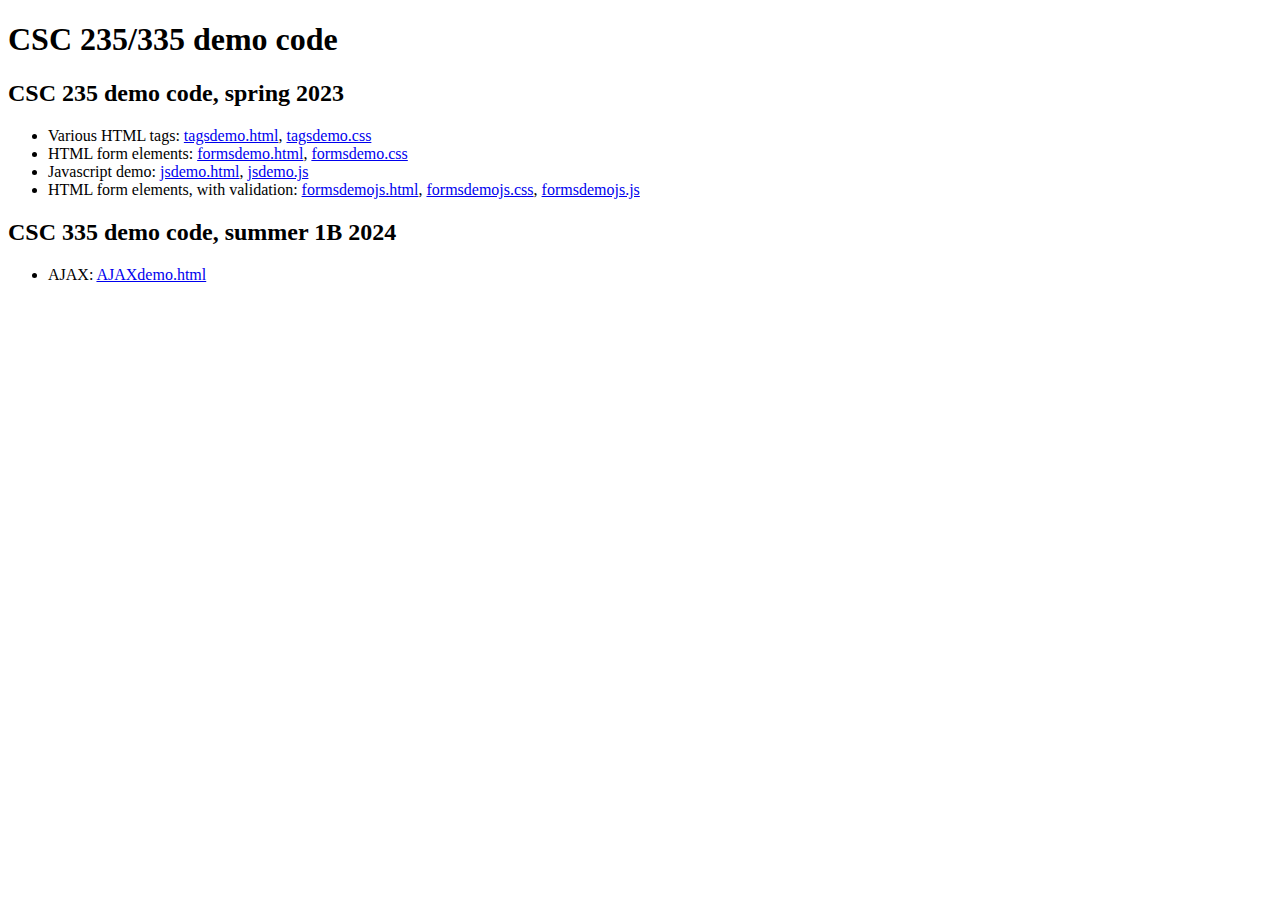
<file: index.html>
<!DOCTYPE html>
<html lang="en">
    <head>
        <meta charset="utf-8">
        <title>CSC 235/335 demo code</title>
    </head>
    <body>
        <h1>CSC 235/335 demo code</h1>
        <h2>CSC 235 demo code, spring 2023</h2>

        <ul>
            <li>Various HTML tags: <a href="tagsdemo.html">tagsdemo.html</a>, <a href="tagsdemo.css">tagsdemo.css</a></li>
            <li>HTML form elements: <a href="formsdemo.html">formsdemo.html</a>, <a href="formsdemo.css">formsdemo.css</a></li>
            <li>Javascript demo: <a href="jsdemo.html">jsdemo.html</a>, <a href="jsdemo.js">jsdemo.js</a></li>
            <li>HTML form elements, with validation: <a href="formsdemojs.html">formsdemojs.html</a>, <a href="formsdemojs.css">formsdemojs.css</a>, <a href="formsdemojs.js">formsdemojs.js</a></li>
        </ul>

        <h2>CSC 335 demo code, summer 1B 2024</h2>

        <ul>
            <li>AJAX: <a href="AJAXdemo.html">AJAXdemo.html</a></li>
        </ul>
    </body>
</html>
</file>
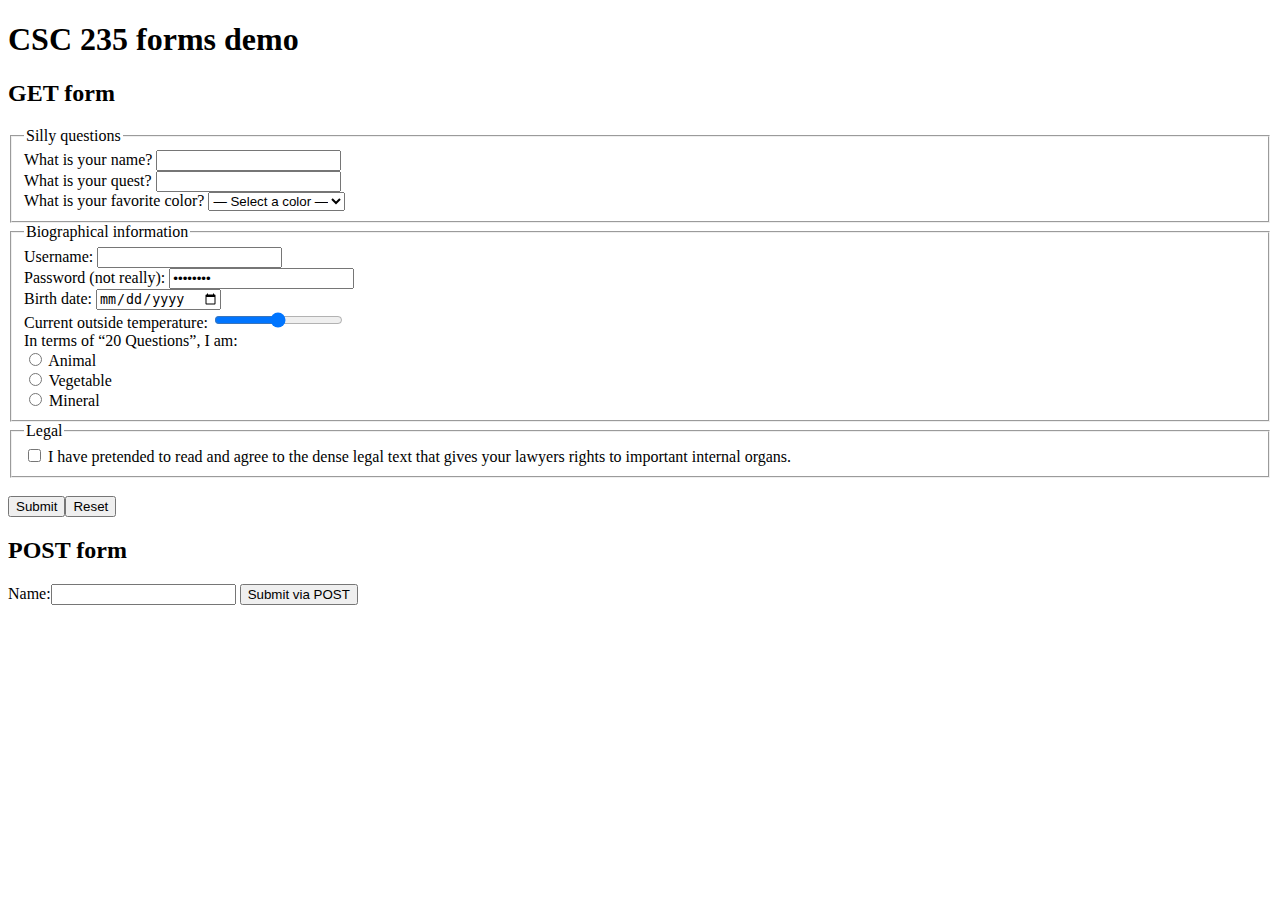
<file: forms-demo.html>
<!DOCTYPE html>
<html lang="en">
<head>
    <meta charset="utf-8" />
    <title>CSC 235 forms demo</title>
</head>
<body>
    <h1>CSC 235 forms demo</h1>
    <h2>GET form</h2>
    <form method="GET" action="https://moodle.converse.edu/CSC235/formecho.php"
            id="getform" name="getform">
        <fieldset>
            <legend>Silly questions</legend>
            <label for="getname">What is your name?</label>
                <input type="text" id="getname" name="name"/>
            <br /><label for="getquest">What is your quest?</label>
                <input type="text" id="getquest" name="quest"/>
            <br /><label for="getcolor">What is your favorite color?</label>
            <select id="getcolor" name="color">
                <option value=""> &mdash; Select a color &mdash; </option>
                <option>Red</option>
                <option>Blue</option>
                <option>Green</option>
                <option value="AAAAUUUGGGHHH!">I don't know!</option>
            </select>
        </fieldset>
        <fieldset>
            <legend>Biographical information</legend>
            <label for="getusername">Username:</label>
                <input type="text" id="getusername" name="username" /><br />
            <label for="getpassword">Password (not really):</label>
                <input type="password" id="getpassword" name="password" value="insecure" /><br />
            <label for="getbirthdate">Birth date:</label>
                <input type="date" id="getbirthdate" name="birthdate" /><br />
            <label for="gettemp">Current outside temperature:</label>
                <input type="range" min="0" max="110" id="gettemp" name="temperature" /><br />
            <label>In terms of &ldquo;20 Questions&rdquo;, I am:</label><br />
            <input type="radio" id="getanimal" name="classification" value="animal" />
                <label for="getanimal">Animal</label><br />
            <input type="radio" id="getvegetable" name="classification" value="vegetable"/>
                <label for="getvegetable">Vegetable</label><br />
            <input type="radio" id="getmineral" name="classification" value="mineral" />
                <label for="getmineral">Mineral</label><br />
            <input type="hidden" value="unseen data" id="gethidden" name="hidden" />
        </fieldset>
        <fieldset>
            <legend>Legal</legend>
            <input type="checkbox" id="getkidneys" name="go_ahead_take_my_kidneys" />
                <label for="getkidneys">I have pretended to read and agree to the dense legal text
                    that gives your lawyers rights to important internal organs.</label>
        </fieldset>
        <br /><input type="submit" /><input type="reset" />
    </form>
    <h2>POST form</h2>
    <form method="POST" action="https://moodle.converse.edu/CSC235/formecho.php"
            id="postform" name="postform">
        <label for="putname">Name:</label><input type="text" id="putname" />
        <input type="submit" value="Submit via POST"/>
    </form>
</body>
</html>
</file>
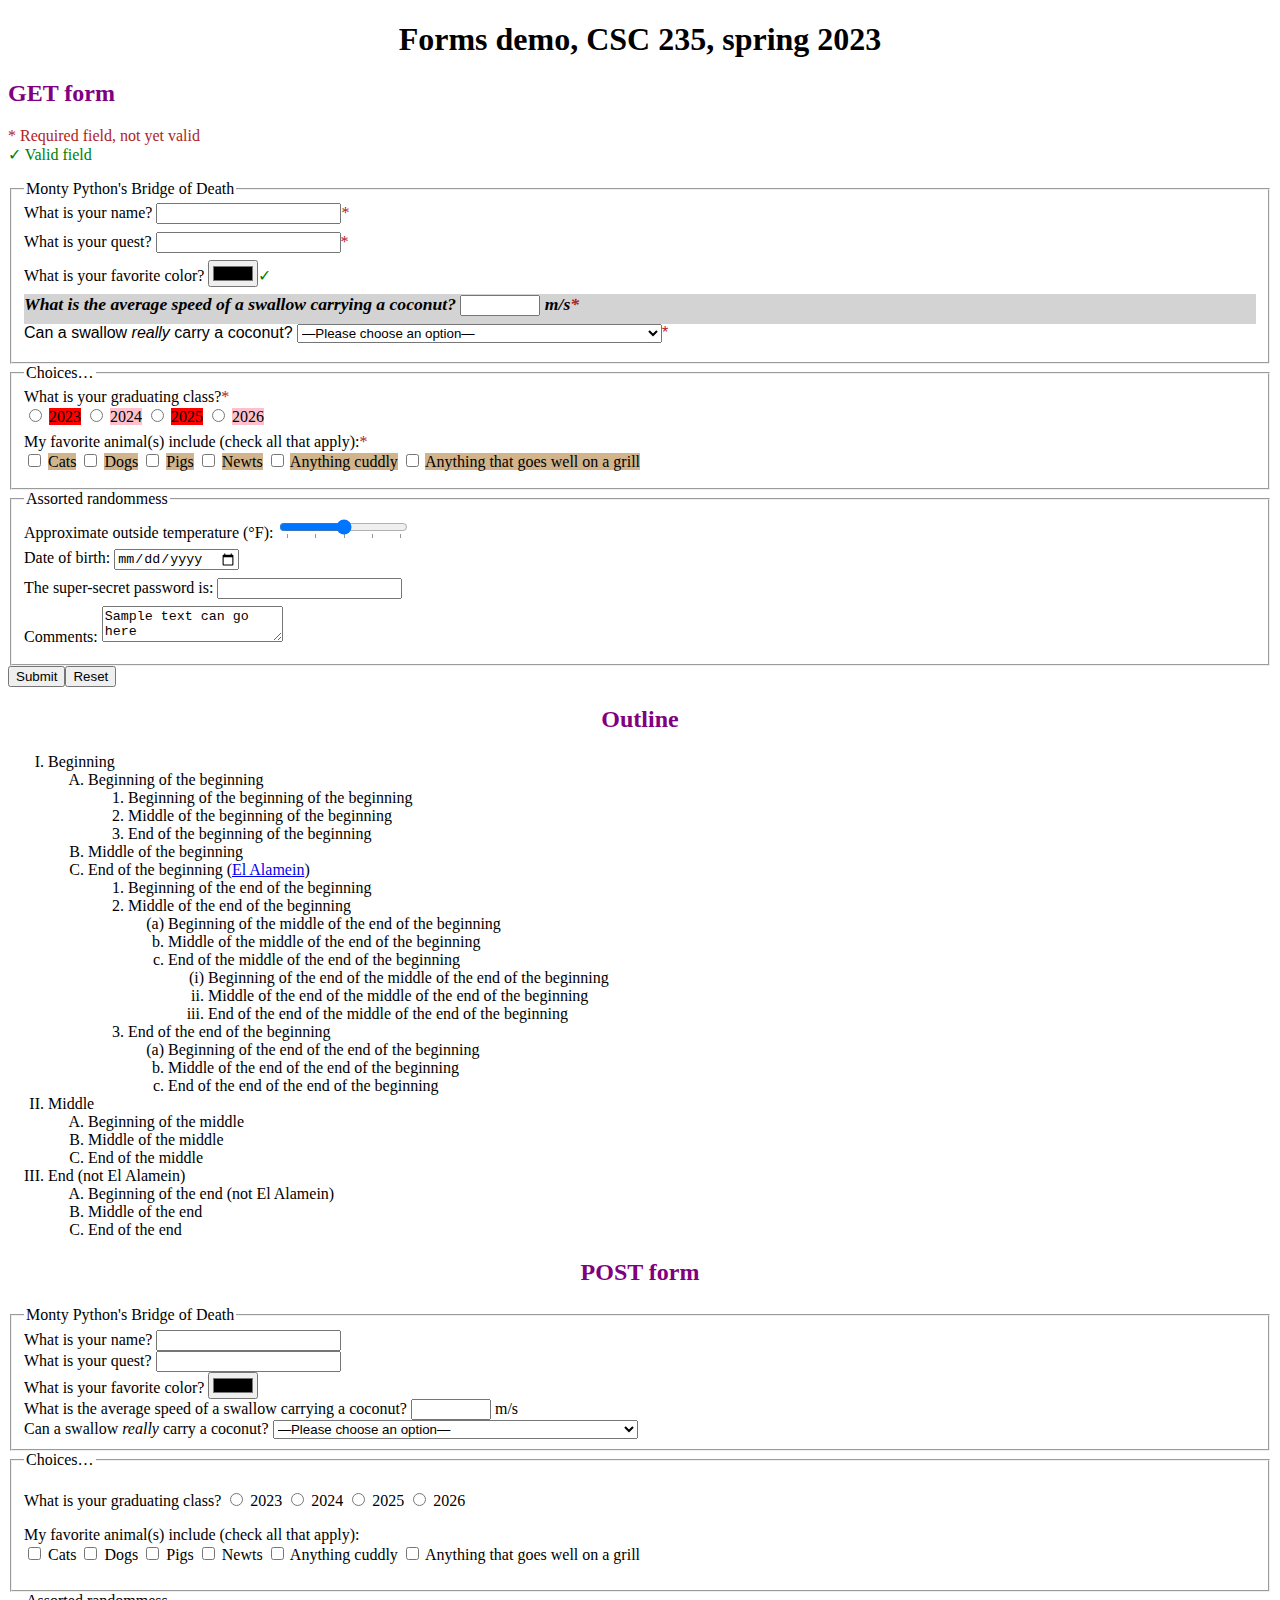
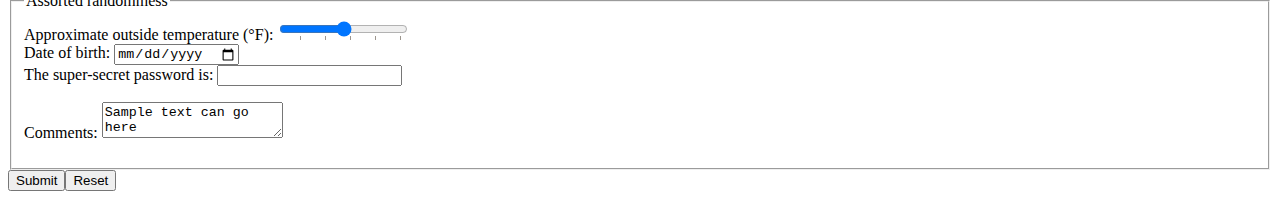
<file: formsdemo.html>
<!DOCTYPE html>
<html lang="en">
    <head>
        <meta charset="utf-8">
        <title>Forms demo, CSC 235, spring 2023</title>
        <link rel="stylesheet" href="formsdemo.css">
        <style>
            h2 { color: purple; }
        </style>
    </head>
    <body>
        <h1>Forms demo, CSC 235, spring 2023</h1>

        <h2 style="text-align: left">GET form</h2>
        <ul class="validity key">
            <li class="invalid"><span>*</span> Required field, not yet valid</li>
            <li class="valid"><span>&check;</span> Valid field</li>
        </ul>
        <form action="https://cs.converse.edu/CSC235/formecho.php" method="get"
         name="getform">
            <fieldset class="monty-python">
                <legend>Monty Python's Bridge of Death</legend>
                <div><label for="getname">What is your name?</label> 
                    <input name="name" id="getname" type="text" required><span class="flag"></span></div>
                <div><label for="getquest">What is your quest?</label> 
                    <input name="quest" id="getquest" type="text" required><span class="flag"></span></div>
                <div><label for="getcolor">What is your favorite color?</label>
                    <input type="color" id="getcolor" name="color" required><span class="flag"></span></div>
                <div class="gotcha"><label for="getswallow">What is the average speed of a swallow carrying a coconut?</label>
                    <input type="number" name="swallow" id="getswallow" min="-1" max="1" step="0.01" required>
                    <label for="getswallow">m/s</label><span class="flag"></span></div>
                <div class="riposte"><label for="get-can-swallow">Can a swallow <em>really</em> carry a coconut?</label>
                    <select name="can-swallow" id="get-can-swallow" required>
                        <option value="">&mdash;Please choose an option&mdash;</option>
                        <option id="get-small">No, the swallow is much too small</option>
                        <option id="get-super-swallow">Yes, it's SuperSwallow&trade;!</option>
                        <option>Would that be an African swallow or a European swallow?</option>
                        <option id="get-balloon">Only if it's attached to a Chinese spy balloon</option>
                    </select><span class="flag"></span></div>
            </fieldset>
            <fieldset class="choices">
                <legend>Choices&hellip;</legend>
                <div id="getclass" class="choice"><p>What is your graduating class?<span class="flag"></span></p>
                    <input type="radio" id="get-2023" name="graduation" value="2023" required> 
                    <label for="get-2023">2023</label>
                    <input type="radio" id="get-2024" name="graduation" value="2024"> 
                    <label for="get-2024">2024</label>
                    <input type="radio" id="get-2025" name="graduation" value="2025"> 
                    <label for="get-2025">2025</label>
                    <input type="radio" id="get-2026" name="graduation" value="2026"> 
                    <label for="get-2026">2026</label>
                </div>
                <div id="animal" class="choice"><p>My favorite animal(s) include (check all that apply):<span class="flag"></span></p>
                    <input type="checkbox" value="cats" name="animal-cats" id="getcats">
                    <label for="getcats">Cats</label>
                    <input type="checkbox" value="dogs" name="animal-dogs" id="getdogs">
                    <label for="getcats">Dogs</label>
                    <input type="checkbox" value="pigs" name="animal-pigs" id="getpigs">
                    <label for="getcats">Pigs</label>
                    <input type="checkbox" value="newts" name="animal-newts" id="getnewts">
                    <label for="getcats">Newts</label>
                    <input type="checkbox" value="cuddly" name="animal-cuddly" id="getcuddly">
                    <label for="getcats">Anything cuddly</label>
                    <input type="checkbox" value="edible" name="animal-edible" id="getedible">
                    <label for="getcats">Anything that goes well on a grill</label>
                </div>
            </fieldset>
            <fieldset>
                <legend>Assorted randommess</legend>
                <div><label for="gettemp">Approximate outside temperature (&deg;F):</label>
                <input type="range" name="temp" id="gettemp" min="30" max="110"
                    list="templist"></div>
                    <datalist id="templist">
                        <option value="30"></option>
                        <option value="50"></option>
                        <option value="70"></option>
                        <option value="90"></option>
                        <option value="110"></option>
                    </datalist>
                <div><label for="getbday">Date of birth:</label>
                <input type="date" id="getbday" name="birthdate"></div>
                <div><label for="getpassword">The super-secret password is:</label>
                <input type="password" name="password" id="getpassword"></div>
                <input type="hidden" name="hidden" value="This is most often useful for communicating state between forms">
                <div><label for="getcomments">Comments:</label>
                   <textarea name="comments" id="getcomments">Sample text can go here</textarea></div>
            </fieldset>
            <input type="submit" value="Submit"><input type="reset" value="Reset">
        </form>

        <h2>Outline</h2>

        <ol class="outline">
            <li>Beginning<ol>
                <li>Beginning of the beginning<ol>
                    <li>Beginning of the beginning of the beginning</li>
                    <li>Middle of the beginning of the beginning</li>
                    <li>End of the beginning of the beginning</li>
                </ol></li>
                <li>Middle of the beginning</li>
                <li>End of the beginning (<div class="dropdown-root"><a href="https://en.wikipedia.org/wiki/Second_Battle_of_El_Alamein">El Alamein</a>)
                    <ul class="dropdown">
                        <li><a href="https://en.wikipedia.org/wiki/Battle_of_Midway">Midway</a></li>
                        <li><a href="https://en.wikipedia.org/wiki/Battle_of_Stalingrad">Stalingrad</a></li>
                        <!-- &nbsp's in the next item keep the browser from wrapping it needlessly -->
                        <li><a href="https://en.wikipedia.org/wiki/Sabaton_(band)">Basically&nbsp;anything&nbsp;by&nbsp;Sabaton</a></li>                    
                    </ul></div><ol>
                    <li>Beginning of the end of the beginning</li>
                    <li>Middle of the end of the beginning<ol>
                        <li>Beginning of the middle of the end of the beginning</li>
                        <li>Middle of the middle of the end of the beginning</li>
                        <li>End of the middle of the end of the beginning<ol>
                            <li>Beginning of the end of the middle of the end of the beginning</li>
                            <li>Middle of the end of the middle of the end of the beginning</li>
                            <li>End of the end of the middle of the end of the beginning</li>
                        </ol></li>
                    </ol></li>
                    <li>End of the end of the beginning<ol>
                        <li>Beginning of the end of the end of the beginning</li>
                        <li>Middle of the end of the end of the beginning</li>
                        <li>End of the end of the end of the beginning</li>
                    </ol></li>
                </ol></li>
            </ol></li>
            <li>Middle<ol>
                <li>Beginning of the middle</li>
                <li>Middle of the middle</li>
                <li>End of the middle</li>
            </ol></li>
            <li>End (not El Alamein)<ol>
                <li>Beginning of the end (not El Alamein)</li>  
                <li>Middle of the end</li>
                <li>End of the end</li>
            </ol></li>
        </ol>

        <h2>POST form</h2>
        <form action="https://cs.converse.edu/CSC235/formecho.php" method="post"
         name="postform">
            <fieldset>
                <legend>Monty Python's Bridge of Death</legend>
                <label for="postname">What is your name?</label> 
                <input name="name" id="postname" type="text" required><br>
                <label for="postquest">What is your quest?</label> 
                <input name="quest" id="postquest" type="text" required><br>
                <label for="postcolor">What is your favorite color?</label>
                <input type="color" id="postcolor" name="color" required><br>
                <label for="postswallow">What is the average speed of a swallow carrying a coconut?</label>
                <input type="number" name="swallow" id="postswallow" min="-1" max="1" step="0.01" required> 
                <label for="postswallow">m/s</label><br>
                <label for="post-can-swallow">Can a swallow <em>really</em> carry a coconut?</label>
                <select name="can-swallow" id="post-can-swallow" required>
                    <option value="">&mdash;Please choose an option&mdash;</option>
                    <option>No, the swallow is much too small</option>
                    <option>Yes, it's SuperSwallow&trade;</option>
                    <option>Would that be an African swallow or a European swallow?</option>
                    <option>Only if it's attached to a Chinese spy balloon</option>
                </select><br>
            </fieldset>
            <fieldset>
                <legend>Choices&hellip;</legend>
                <p>What is your graduating class?
                    <input type="radio" id="post-2023" value="2023" required> 
                    <label for="post-2023">2023</label>
                    <input type="radio" id="post-2024" value="2024"> 
                    <label for="post-2024">2024</label>
                    <input type="radio" id="post-2025" value="2025"> 
                    <label for="post-2025">2025</label>
                    <input type="radio" id="post-2026" value="2026"> 
                    <label for="post-2026">2026</label>
                </p>
                <p>My favorite animal(s) include (check all that apply):<br>
                    <input type="checkbox" value="cats" name="animal-cats" id="postcats">
                    <label for="postcats">Cats</label>
                    <input type="checkbox" value="dogs" name="animal-dogs" id="postdogs">
                    <label for="postcats">Dogs</label>
                    <input type="checkbox" value="pigs" name="animal-pigs" id="postpigs">
                    <label for="postcats">Pigs</label>
                    <input type="checkbox" value="newts" name="animal-newts" id="postnewts">
                    <label for="postcats">Newts</label>
                    <input type="checkbox" value="cuddly" name="animal-cuddly" id="postcuddly">
                    <label for="postcats">Anything cuddly</label>
                    <input type="checkbox" value="edible" name="animal-edible" id="postedible">
                    <label for="postcats">Anything that goes well on a grill</label>
                </p>
            </fieldset>
            <fieldset>
                <legend>Assorted randommess</legend>
                <label for="posttemp">Approximate outside temperature (&deg;F):</label>
                <input type="range" name="temp" id="posttemp" min="20" max="110"
                        list="templist"><br>
                <label for="postbday">Date of birth:</label>
                <input type="date" id="postbday" name="birthdate"><br>
                <label for="postpassword">The super-secret password is:</label>
                <input type="password" name="password" id="postpassword"><br>
                <input type="hidden" name="hidden" value="This is most often useful for communicating state between forms">
                <p><label for="postcomments">Comments:</label>
                    <textarea name="comments" id="postcomments">Sample text can go here</textarea></p>
            </fieldset>
            <input type="submit" value="Submit"><input type="reset" value="Reset">
        </form>
    </body>
</html>
</file>
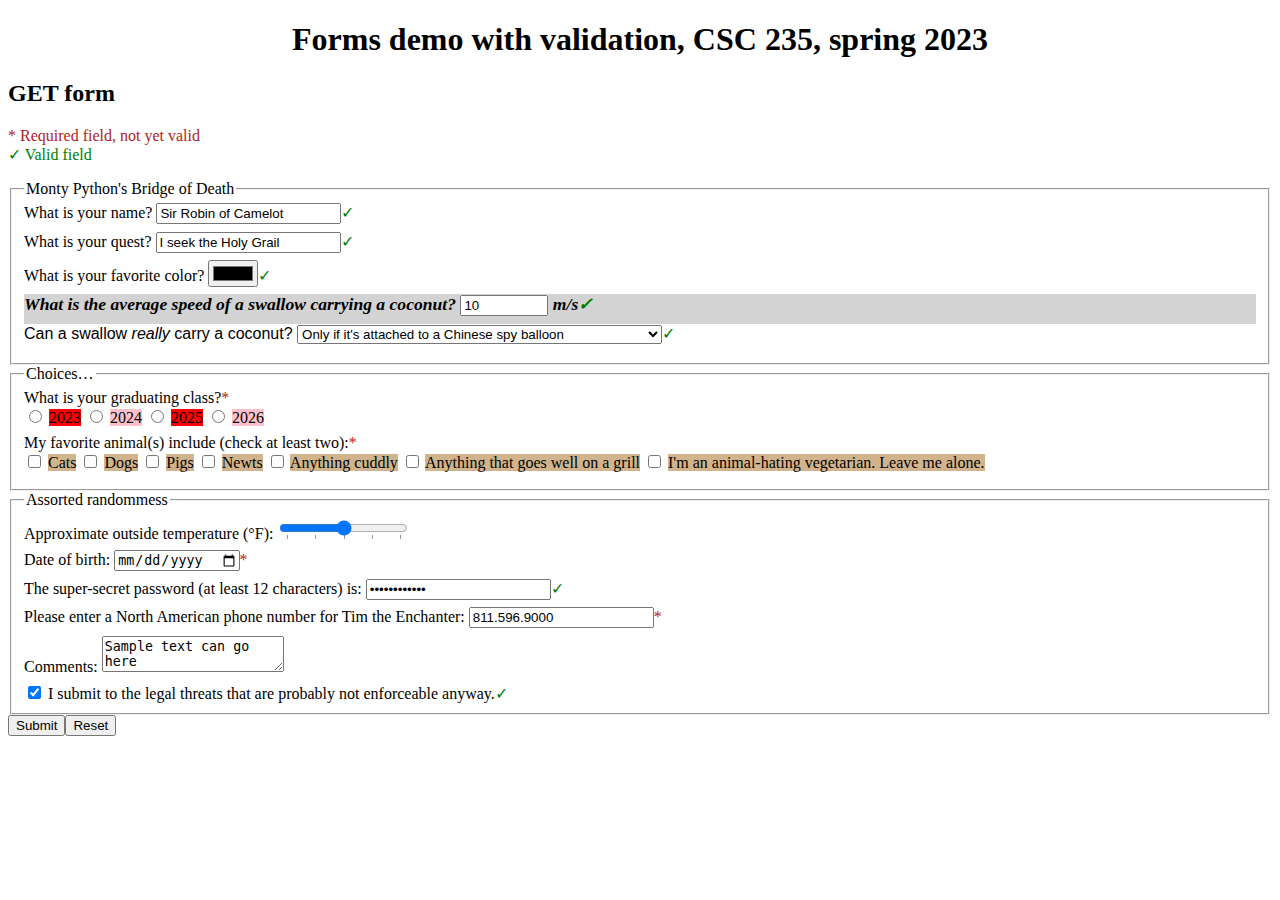
<file: formsdemojs.html>
<!DOCTYPE html>
<html lang="en">
    <head>
        <meta charset="utf-8">
        <title>Forms demo with validation, CSC 235, spring 2023</title>
        <link rel="stylesheet" href="formsdemojs.css">
        <script src="formsdemojs.js"></script>
    </head>
    <!-- Custom error messages don't display until the *second* time the
        validation routine gets called.  Therefore, call it the first time
        when the page loads, so the messages are ready to go if/when needed. -->
    <body onload="validForm(document.getElementById('getform'));">
        <h1>Forms demo with validation, CSC 235, spring 2023</h1>

        <h2 style="text-align: left">GET form</h2>
        <ul class="validity key">
            <li class="invalid"><span>*</span> Required field, not yet valid</li>
            <li class="valid"><span>&check;</span> Valid field</li>
        </ul>
        <form action="https://cs.converse.edu/CSC235/formecho.php" method="get"
         name="getform" id="getform" onsubmit="return validForm(this);">
            <fieldset class="monty-python">
                <legend>Monty Python's Bridge of Death</legend>
                <div><label for="getname">What is your name?</label> 
                    <input name="name" id="getname" type="text" value="Sir Robin of Camelot" required><span class="flag"></span></div>
                <div><label for="getquest">What is your quest?</label> 
                    <input name="quest" id="getquest" type="text" value="I seek the Holy Grail" required><span class="flag"></span></div>
                <div><label for="getcolor">What is your favorite color?</label>
                    <input type="color" id="getcolor" name="color" required><span class="flag"></span></div>
                <div class="gotcha"><label for="getswallow">What is the average speed of a swallow carrying a coconut?</label>
                    <input type="number" name="swallow" id="getswallow" min="0" max="300" step="0.01" value="10" required>
                    <label for="getswallow">m/s</label><span class="flag"></span></div>
                <div class="riposte"><label for="get-can-swallow">Can a swallow <em>really</em> carry a coconut?</label>
                    <select name="can-swallow" id="get-can-swallow" required>
                        <option value="">&mdash;Please choose an option&mdash;</option>
                        <option id="get-small">No, the swallow is much too small</option>
                        <option id="get-super-swallow">Yes, it's SuperSwallow&trade;!</option>
                        <option>Would that be an African swallow or a European swallow?</option>
                        <option id="get-balloon" selected>Only if it's attached to a Chinese spy balloon</option>
                    </select><span class="flag"></span></div>
            </fieldset>
            <fieldset class="choices">
                <legend>Choices&hellip;</legend>
                <div id="getclass" class="choice">What is your graduating class?<span class="flag"></span><br>
                    <input type="radio" id="get-2023" name="graduation" value="2023" required> 
                    <label for="get-2023">2023</label>
                    <input type="radio" id="get-2024" name="graduation" value="2024"> 
                    <label for="get-2024">2024</label>
                    <input type="radio" id="get-2025" name="graduation" value="2025"> 
                    <label for="get-2025">2025</label>
                    <input type="radio" id="get-2026" name="graduation" value="2026"> 
                    <label for="get-2026">2026</label>
                </div>
                <div id="animal" class="choice">My favorite animal(s) include (check at least two):<span class="flag"></span><br>
                    <input type="checkbox" value="cats" name="animal-cats" id="getcats"
                        onchange="checkAtLeast('animal', 2);">
                    <label for="getcats">Cats</label>
                    <input type="checkbox" value="dogs" name="animal-dogs" id="getdogs"
                        onchange="checkAtLeast('animal', 2);">
                    <label for="getdogs">Dogs</label>
                    <input type="checkbox" value="pigs" name="animal-pigs" id="getpigs"
                        onchange="checkAtLeast('animal', 2);">
                    <label for="getpigs">Pigs</label>
                    <input type="checkbox" value="newts" name="animal-newts" id="getnewts"
                        onchange="checkAtLeast('animal', 2);">
                    <label for="getnewts">Newts</label>
                    <input type="checkbox" value="cuddly" name="animal-cuddly" id="getcuddly"
                        onchange="checkAtLeast('animal', 2);">
                    <label for="getcuddly">Anything cuddly</label>
                    <input type="checkbox" value="edible" name="animal-edible" id="getedible"
                        onchange="checkAtLeast('animal', 2);">
                    <label for="getedible">Anything that goes well on a grill</label>
                    <input type="checkbox" value="grinch" name="animal-grinch" id="getgrinch"
                        onchange="checkAtLeast('animal', 2);">
                    <label for="getgrinch">I'm an animal-hating vegetarian.  Leave me alone.</label>
                </div>
            </fieldset>
            <fieldset>
                <legend>Assorted randommess</legend>
                <div><label for="gettemp">Approximate outside temperature (&deg;F):</label>
                <input type="range" name="temp" id="gettemp" min="30" max="110"
                    list="templist"></div>
                    <datalist id="templist">
                        <option value="30"></option>
                        <option value="50"></option>
                        <option value="70"></option>
                        <option value="90"></option>
                        <option value="110"></option>
                    </datalist>
                <div><label for="getbday">Date of birth:</label>
                <input type="date" id="getbday" name="birthdate" required
                 onchange="validBirthdate(this);" 
                 title="Birthdate (not necessarily yours) must be in a leap year."><span class="flag"></span></div>
                <div><label for="getpassword">The super-secret password (at least 12 characters) is:</label>
                <input type="password" name="password" id="getpassword" 
                    pattern=".{12,}" required title="At least 12 characters"
                    value="super-secret"><span class="flag"></span></div>
                    <!-- Regular expressions:
                    For details, see https://developer.mozilla.org/en-US/docs/Web/JavaScript/Guide/Regular_Expressions
                    ".{12,}"  match a string containing at least 12 characters -->
                <input type="hidden" name="hidden" value="This is most often useful for communicating state between forms">
                <div><label for="getphone">Please enter a North American phone number for Tim the Enchanter:</label>
                    <input type="phone" name="phone" id="getphone" title="Format is NNN-NNN-NNNN"
                    pattern="\d{3}([-.])\d{3}\1\d{4}" required oninput="validPhone(this);"
                    value="811.596.9000"><span class="flag"></span></div>
                <div><label for="getcomments">Comments:</label>
                   <textarea name="comments" id="getcomments">Sample text can go here</textarea></div>
                <input type="checkbox" name="legal_threats" id="legal_threats" checked required>
                <label>I submit to the legal threats that are probably not enforceable anyway.</label><span class="flag"></span>
            </fieldset>
            <input type="submit" value="Submit"><input type="reset" value="Reset">
        </form>

    </body>
</html>
</file>
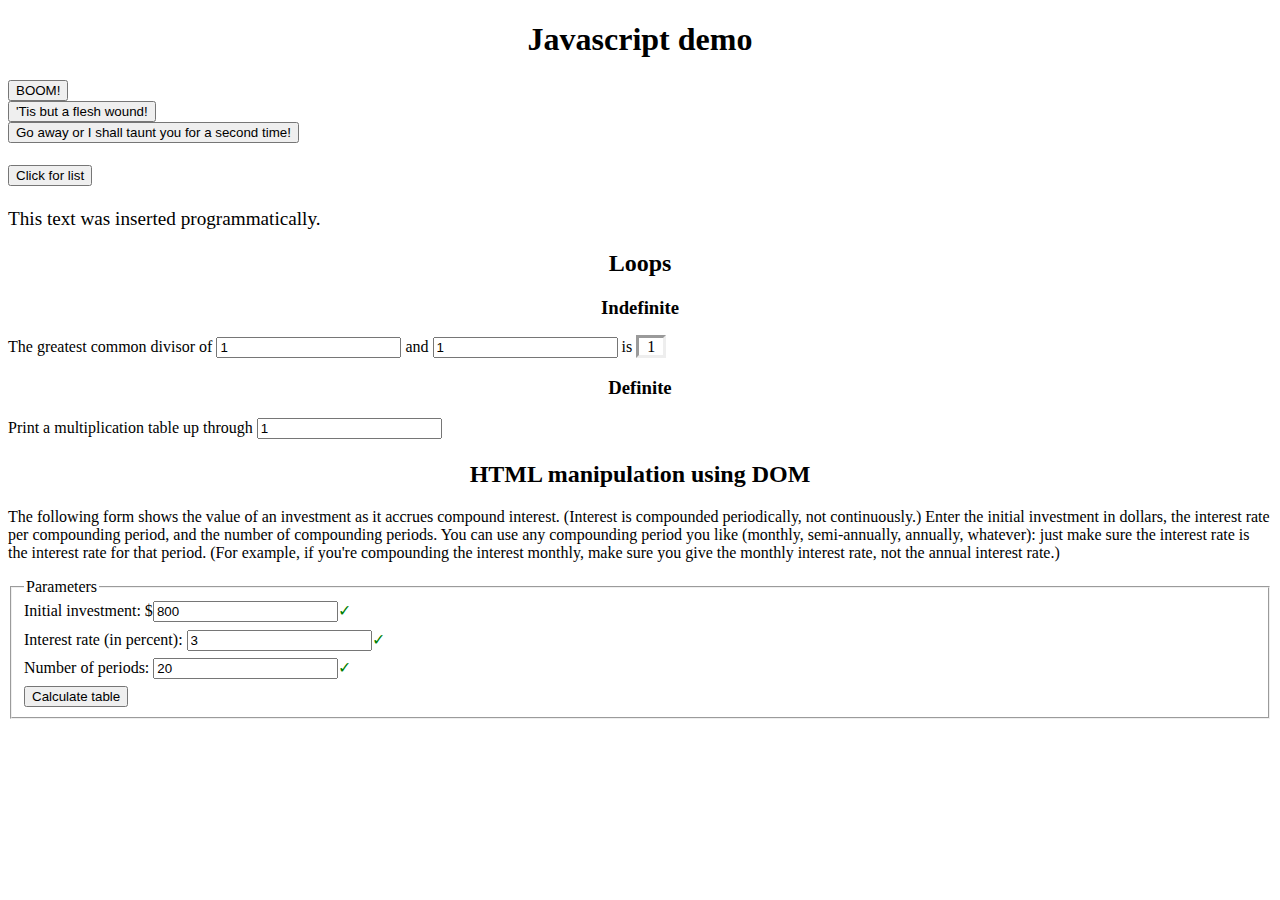
<file: jsdemo.html>
<!DOCTYPE html>
<html lang="en">
    <head>
        <meta charset="utf-8">
        <title>Javascript demo, CSC 235, Spring 2023</title>
        <link rel="stylesheet" href="formsdemojs.css">
        <style>
            div { margin-bottom: 3ex; }
            .output {
                border-style: inset;
                padding: 0 .5em;
            }
            table {
                border-collapse: collapse;
                margin-top: 2ex;
                margin-left: 0.5em;
            }
            thead {
                border-bottom: thin solid;
            }
            td, th {
                padding: 0 0.3em;
                text-align: right;
            }
            td:first-child, th:first-child {
                border-right: thin solid;
            }
            td {
                font-weight: normal;
            }
            fieldset > div {
                margin: 0;
            }
            td.futureval, th.futureval {
                padding: 0 1em;
            }
            .hidden {
                display: none;
            }
        </style>
        <script src="jsdemo.js"></script>
        <script>
        </script>
    </head>
    <body >
        <h1>Javascript demo</h1>

        <div id="pythonTarget">
            <form><button onclick="insertPython(this);">BOOM!</button><br>
            <button onclick="insertPython(this);">'Tis but a flesh wound!</button><br>
            <button onclick="insertPython(this);">Go away or I shall taunt you for a second time!</button>
        </form>
        </div>
        <div id="listTarget">
            <form><button onclick="insertList(this);">Click for list</button></form>
        </div>
        <!-- Commonly a good idea with <script> tags in the body to put them late,
            so they load after everything else. -->
        <script>
            document.write('<p style="font-size: larger;">This text was inserted programmatically.</p>');
        </script>
        <noscript>Javascript is not enabled.  If it were, it would programmatically
            insert some text here to demonstrate <code>document.write()</code>.</noscript>
        <div id="loops">
            <h2>Loops</h2>
            <h3>Indefinite</h3>
            <form>The greatest common divisor of
                <input type="number" id="num1" step="1" value="1" onchange="showGCD();"> and
                <input type="number" id="num2" step="1" value="1" onchange="showGCD();"> is
                <span id="GCDtarget" class="output">1</span>
            </form>
            <h3>Definite</h3>
            <form>Print a multiplication table up through
                <input type="number" id="timesN" min="1" step="1" value="1"
                    onchange="timesTable(parseInt(this.value));">
            </form>
            <div id="timesTableTarget"></div>
        </div>
        <h2>HTML manipulation using DOM</h2>
        <div>
            <p>The following form shows the value of an investment as it
                accrues compound interest. (Interest is compounded periodically,
                not continuously.) Enter the initial investment in dollars,
                the interest rate per compounding period, and the number of
                compounding periods. You can use any compounding period you
                like (monthly, semi-annually, annually, whatever): just make
                sure the interest rate is the interest rate for that period.
                (For example, if you're compounding the interest monthly, 
                make sure you give the monthly interest rate, not the annual
                interest rate.)</p>
            <!-- This approach to preventing form submission works even on Runestone -->    
            <form onsubmit="event.preventDefault();">
                <fieldset>
                    <legend>Parameters</legend>
                    <div><label>Initial investment: $</label><input
                        type="number" min="0" name="P" value="800" required><span 
                        class="flag"></span></div>
                    <div><label>Interest rate (in percent): </label><input 
                        type="number" min="0.01" step="0.01" value="3"
                        name="interest" required><span class="flag"></span></div>
                    <div><label>Number of periods: </label><input
                        type="number" min="1" name="periods" step="1"
                        value="20" required><span class="flag"></span></div>
                    <button onclick="calcFutureval(this);">Calculate table</button>
                    <button onclick="formatFutureval(this);" class="hidden">Reformat table</button>
                    </fieldset>
            </form>
            <div id="futurevalTarget"></div>
        </div>
    </body>
</html>
</file>
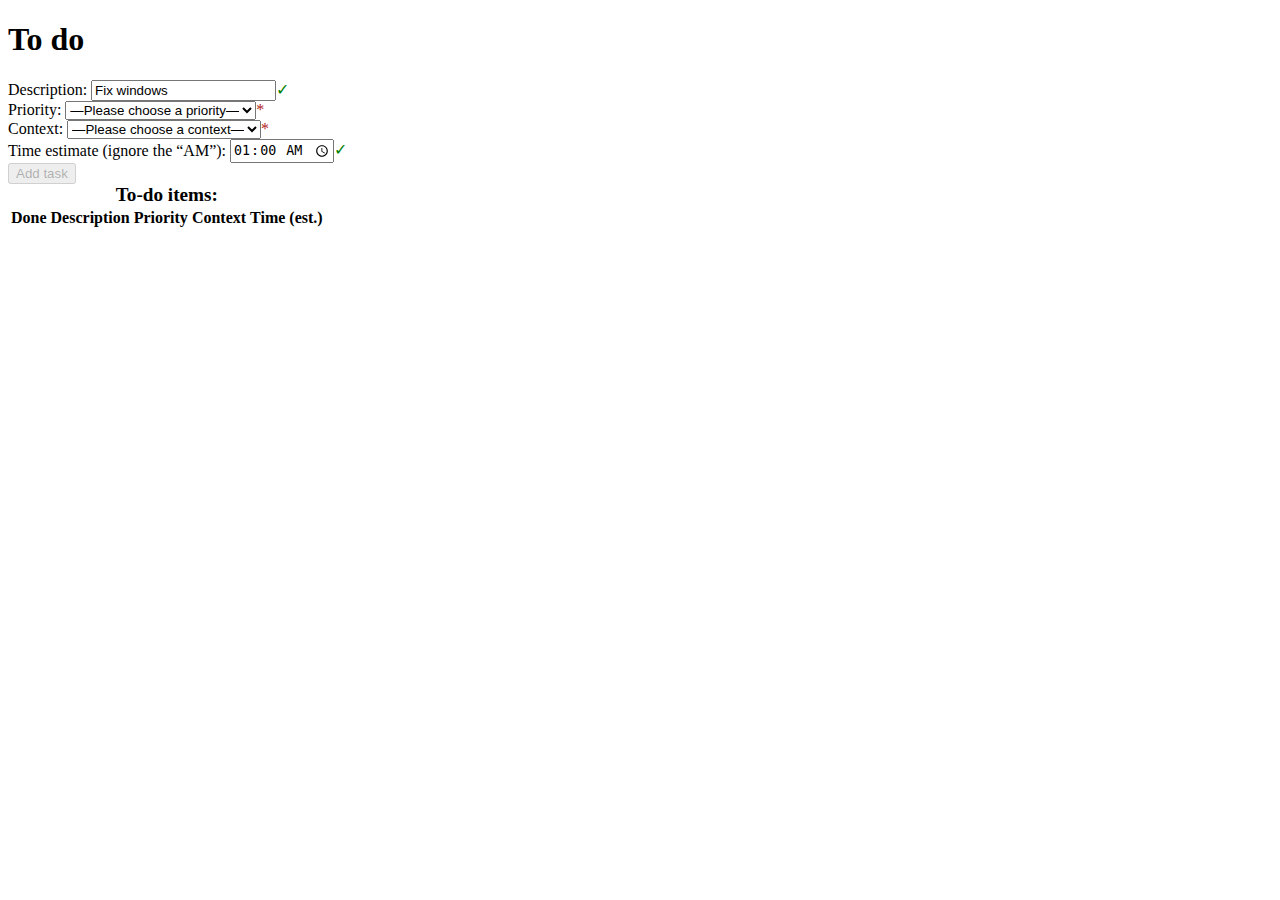
<file: todo.html>
<!DOCTYPE html>
<html lang="en">
    <head>
        <meta charset="utf-8">
        <title>To-do list</title>
        <link rel="stylesheet" href="validform.css">
        <script src="utilities.js"></script>
        <script src="todo.js"></script>
    </head>
    <body onload="initialize();">
        <h1>To do</h1>
        <form id="addform" action="." onsubmit="return false;">
            <label for="description">Description:</label>
            <input type="text" id="description" required value="Fix windows"><span class="flag"></span><br>
            <label for="priority">Priority:</label>
            <select id="priority" required></select><span class="flag"></span><br>
            <label for="context">Context:</label>
            <select id="context" required></select><span class="flag"></span><br>
            <label for="time">Time estimate (ignore the &ldquo;AM&rdquo;):</label>
            <input type="time" id="time" min="00:00" max="11:59" value="01:00" 
                required><span class="flag"></span><br>
            <button type="button" id="addTaskButton" disabled>Add task</button>
        </form>
        <div>
            <table>
                <caption style="font-weight: bold; font-size: 120%">To-do items:</caption>
                <thead>
                    <tr><th>Done</th><th>Description</th><th>Priority</th><th>Context</th><th>Time (est.)</th></tr>
                </thead>
                <tbody id="item_display">
                </tbody>
            </table>
        </div>
    </body>
</html>
</file>
<file: formsdemo.css>
/* For a more organized exploration of CSS attributes, see tagsdemo.css */

/* Element selection by tag name.  Useful when appearance and structure
   are closely related.  Selectors separated by commas, as here, mean
   that the style data applies to elements that match *any* of the 
   selectors.*/
h1, h2, h3, h4, h5, h6 {  /* Center all the headers! (at any level) */
    text-align: center;
}

/* element selection by parent gives some context to the selection */
fieldset > div {
    padding-bottom: 1ex;
}

/* element selection by parent doesn't have to use element tags only */
.choice > p {
    margin: 0;
}

/* element selection by class.
  This is probably *the* most common selector. 
  Note that the CSS properties set here are *inherited* by the descendants
  of the element that actually matches this selector (which is a div). */
.gotcha {
    font-weight: bold;
    font-style: italic;
    font-size: 110%;
    background-color: lightgray;
}

/* element selection by id
    Highly specific, but you can only do one element at a time. */
#get-super-swallow {
    font-family: "'Segoe UI', Tahoma, Geneva, Verdana, sans-serif";
    font-style: italic;
    font-size: 125%;
    font-weight: bold;
}

/* element selection by :last-child pseudo-class.  Pseudo-classes are 
   are often helpful when you don't have control of the HTML, *but*
   they are usually vulnerable to somebody editing (especially reordering)
   the HTML. */
.monty-python > :last-child {
    font-family: 'Gill Sans', 'Gill Sans MT', Calibri, 'Trebuchet MS', sans-serif;
}

/* Element selection by ancestry, producing a classic outline.
   The more-specific-stuff-rules part of the CSS cascade is crucial here. */
.choices label {
    background-color: tan;
}

.outline > li {
    list-style-type: upper-roman;
}

.outline > li li {
    list-style-type: upper-alpha;
}

.outline > li li li {
    list-style-type: decimal;
}

.outline > li li li li {
    list-style-type: lower-alpha;
}

.outline > li li li li:first-child::marker {
    content: "(" counter(list-item, lower-alpha) ") ";
}

.outline > li li li li li {
    list-style-type: lower-roman;
}

.outline > li li li li li:first-child::marker {
    content: "(" counter(list-item, lower-roman) ") ";
}

/* Element selection by sibling (the + part) and :first-of-type pseudoclass. */
div.choice:first-of-type > input:first-of-type + label, 
div.choice:first-of-type > input:nth-of-type(3) + label { 
    background-color: red;  /* Red Devil year */
}

div.choice:first-of-type > input:last-of-type + label, 
div.choice:first-of-type > input:nth-of-type(2) + label { 
    background-color: pink; /* Pink Panther year */
}

/* Using dynamic pseudoclasses to create a CSS-only dropdown menu. */

/* The parent of the dropdown has to be a block-level element */
.dropdown-root {
    display: inline-block; /* Don't display as block */
    position: relative; /* Allow this element to be used for positioning */
}

/* Hide the dropdown menu normally */
.dropdown-root > .dropdown {
    display: none;
}

/* Show the menu when the mouse hovers over the parent */
.dropdown-root:hover > .dropdown {
    display: block;
    /* Position when it shows up should be *outside* the normal flow */
    position: absolute; /* Relative to the positioning parent */
    /* The position can be adjusted using left, right, top, and bottom */
    left: 1em;

    /* Get rid of the space before the items, so I can put a border around the whole thing */
    padding-inline-start: 0;
    border: thin solid black;
}

/* Just ".dropdown > li" would be enough if there were no other rules applying */
.dropdown-root > .dropdown > li {
    list-style-type: none;
    /* Mark off the items from each other */
    border: thin solid black;
    /* Make the menu items obscure anything they cover */
    background-color: tan;
    /* Make the items a little less cramped-looking */
    padding: .1em;
}

/* Turn the menu items' background white when the mouse hovers over the item. */
.dropdown > li:hover {
    background-color: white;
}

/* ------------------- Indicate required items ------------------------------------------------ */
span.flag::before {
    color: firebrick;
    content: '*';
}

:valid + span.flag::before, span.flag.valid::before, 
:valid + label + span.flag::before {
    color: green;
    content: '✓';
}

/* for the key at the top */
ul.validity {
    list-style-type: none;
    padding-inline-start: 0;
}

.invalid {
    color: firebrick;
}

.valid {
    color: green;
}
</file>
<file: formsdemojs.css>
/* For a more organized exploration of CSS attributes, see tagsdemo.css */

/* Element selection by tag name.  Useful when appearance and structure
   are closely related.  Selectors separated by commas, as here, mean
   that the style data applies to elements that match *any* of the 
   selectors.*/
h1, h2, h3, h4, h5, h6 {  /* Center all the headers! (at any level) */
    text-align: center;
}

/* element selection by parent gives some context to the selection */
fieldset > div {
    padding-bottom: 1ex;
}

/* element selection by parent doesn't have to use element tags only */
.choice > p {
    margin: 0;
}

/* element selection by class.
  This is probably *the* most common selector. 
  Note that the CSS properties set here are *inherited* by the descendants
  of the element that actually matches this selector (which is a div). */
.gotcha {
    font-weight: bold;
    font-style: italic;
    font-size: 110%;
    background-color: lightgray;
}

/* element selection by id
    Highly specific, but you can only do one element at a time. */
#get-super-swallow {
    font-family: "'Segoe UI', Tahoma, Geneva, Verdana, sans-serif";
    font-style: italic;
    font-size: 125%;
    font-weight: bold;
}

/* element selection by :last-child pseudo-class.  Pseudo-classes are 
   are often helpful when you don't have control of the HTML, *but*
   they are usually vulnerable to somebody editing (especially reordering)
   the HTML. */
.monty-python > :last-child {
    font-family: 'Gill Sans', 'Gill Sans MT', Calibri, 'Trebuchet MS', sans-serif;
}

/* Element selection by ancestry, producing a classic outline.
   The more-specific-stuff-rules part of the CSS cascade is crucial here. */
.choices label {
    background-color: tan;
}

.outline > li {
    list-style-type: upper-roman;
}

.outline > li li {
    list-style-type: upper-alpha;
}

.outline > li li li {
    list-style-type: decimal;
}

.outline > li li li li {
    list-style-type: lower-alpha;
}

.outline > li li li li:first-child::marker {
    content: "(" counter(list-item, lower-alpha) ") ";
}

.outline > li li li li li {
    list-style-type: lower-roman;
}

.outline > li li li li li:first-child::marker {
    content: "(" counter(list-item, lower-roman) ") ";
}

/* Element selection by sibling (the + part) and :first-of-type pseudoclass. */
div.choice:first-of-type > input:first-of-type + label, 
div.choice:first-of-type > input:nth-of-type(3) + label { 
    background-color: red;  /* Red Devil year */
}

div.choice:first-of-type > input:last-of-type + label, 
div.choice:first-of-type > input:nth-of-type(2) + label { 
    background-color: pink; /* Pink Panther year */
}

/* Using dynamic pseudoclasses to create a CSS-only dropdown menu. */

/* The parent of the dropdown has to be a block-level element */
.dropdown-root {
    display: inline-block; /* Don't display as block */
    position: relative; /* Allow this element to be used for positioning */
}

/* Hide the dropdown menu normally */
.dropdown-root > .dropdown {
    display: none;
}

/* Show the menu when the mouse hovers over the parent */
.dropdown-root:hover > .dropdown {
    display: block;
    /* Position when it shows up should be *outside* the normal flow */
    position: absolute; /* Relative to the positioning parent */
    /* The position can be adjusted using left, right, top, and bottom */
    left: 1em;

    /* Get rid of the space before the items, so I can put a border around the whole thing */
    padding-inline-start: 0;
    border: thin solid black;
}

/* Just ".dropdown > li" would be enough if there were no other rules applying */
.dropdown-root > .dropdown > li {
    list-style-type: none;
    /* Mark off the items from each other */
    border: thin solid black;
    /* Make the menu items obscure anything they cover */
    background-color: tan;
    /* Make the items a little less cramped-looking */
    padding: .1em;
}

/* Turn the menu items' background white when the mouse hovers over the item. */
.dropdown > li:hover {
    background-color: white;
}

/* ------------------- Indicate required items ------------------------------------------------ */
span.flag::before {
    color: firebrick;
    content: '*';
}

span.flag.valid::before,
:valid + span.flag::before,  
:valid + label + span.flag::before, 
span.flag:has(~ input:not([type=checkbox]):valid)::before,
span.flag:has(~ input.valid)::before {
    color: green;
    content: '✓';
}

/* for the key at the top */
ul.validity {
    list-style-type: none;
    padding-inline-start: 0;
}

.invalid {
    color: firebrick;
}

.valid {
    color: green;
}
</file>
<file: validform.css>
/* ------------------- Indicate required items ------------------------------------------------ */
span.flag::before {
    color: firebrick;
    content: '*';
}

span.flag.valid::before,
:valid + span.flag::before,  
:valid + label + span.flag::before {
    color: green;
    content: '✓';
}

/* Disable buttons if input isn't valid */
/* :invalid ~ button[type=button] { */
    /*color: gray;*/
    /*opacity: 0.5;
    pointer-events: none;*/
    /* visibility: hidden;
} */

/* for the key at the top */
ul.validity {
    list-style-type: none;
    padding-inline-start: 0;
}

.invalid {
    color: firebrick;
}

.valid {
    color: green;
}
</file>
